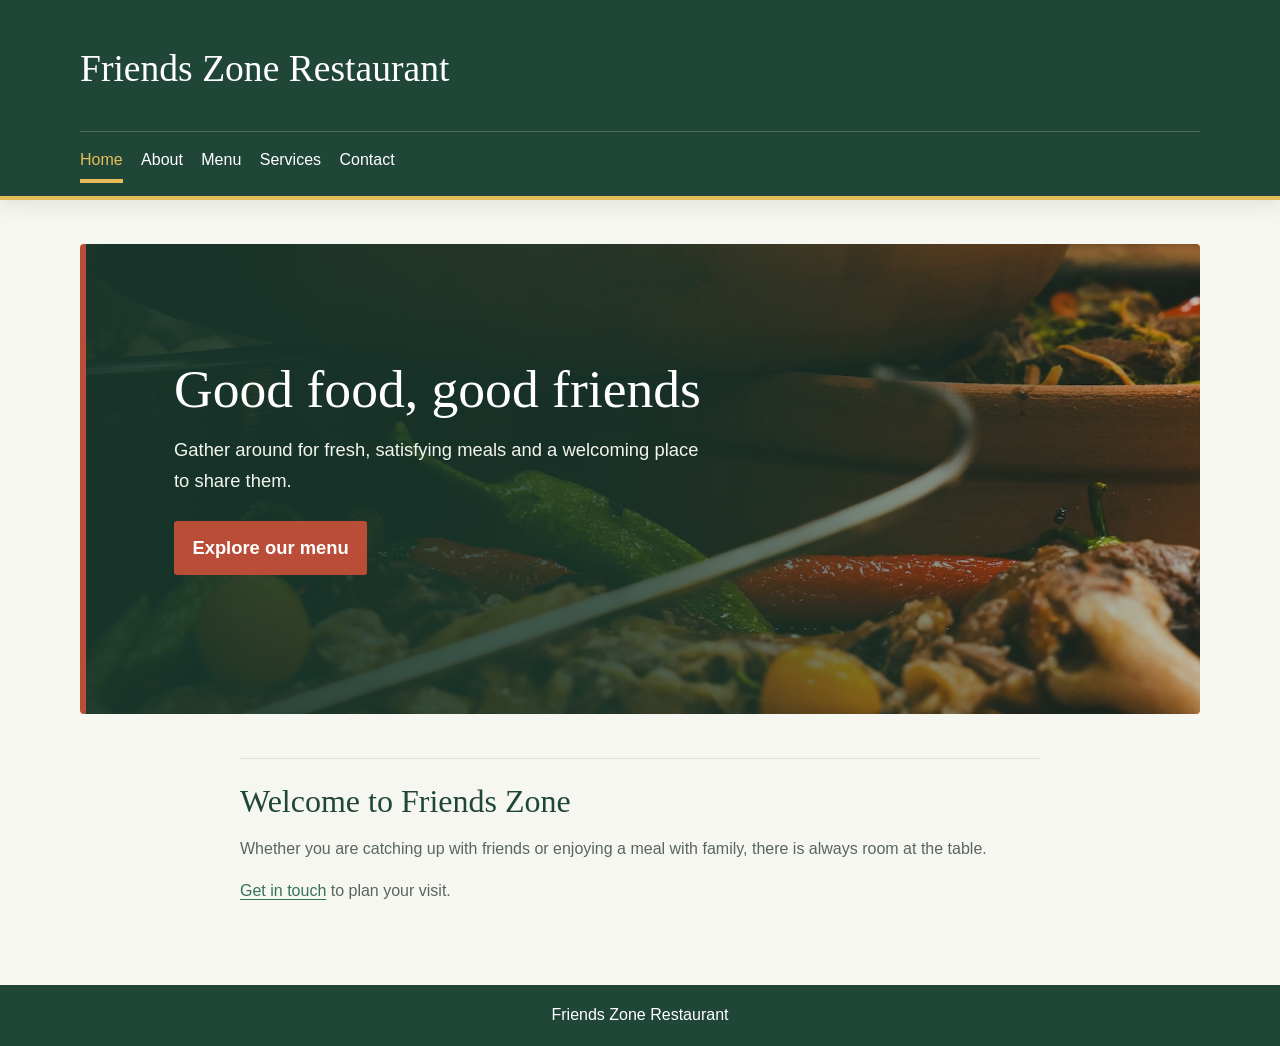
<file: friends zone restraunt/HTML-CSS/index.html>
<!DOCTYPE html>
<html lang="en">
<head>
    <meta charset="UTF-8">
    <meta name="viewport" content="width=device-width, initial-scale=1.0">
    <title>FRIENDS ZONE RESTRAUNT</title>
    <link rel="stylesheet" href="home.css">
    <link rel="stylesheet" href="interactions.css">
</head>
<body class="home-page">
    <header>
        <h1>Friends Zone Restaurant</h1>
        <nav aria-label="Main navigation">
            <a href="home.html" aria-current="page">Home</a>
            <a href="about.html">About</a>
            <a href="menu.html">Menu</a>
            <a href="services.html">Services</a>
            <a href="contact.html">Contact</a>
        </nav>
    </header>
    <main class="page-home">
        <section>
            <h2>Good food, good friends</h2>
            <p>Gather around for fresh, satisfying meals and a welcoming place to share them.</p>
            <p><a href="menu.html">Explore our menu</a></p>
        </section>
        <section>
            <h2>Welcome to Friends Zone</h2>
            <p>Whether you are catching up with friends or enjoying a meal with family, there is always room at the table.</p>
            <p><a href="contact.html">Get in touch</a> to plan your visit.</p>
        </section>
    </main>
    <footer>
        <p>Friends Zone Restaurant</p>
    </footer>
</body>
</html>
</file>
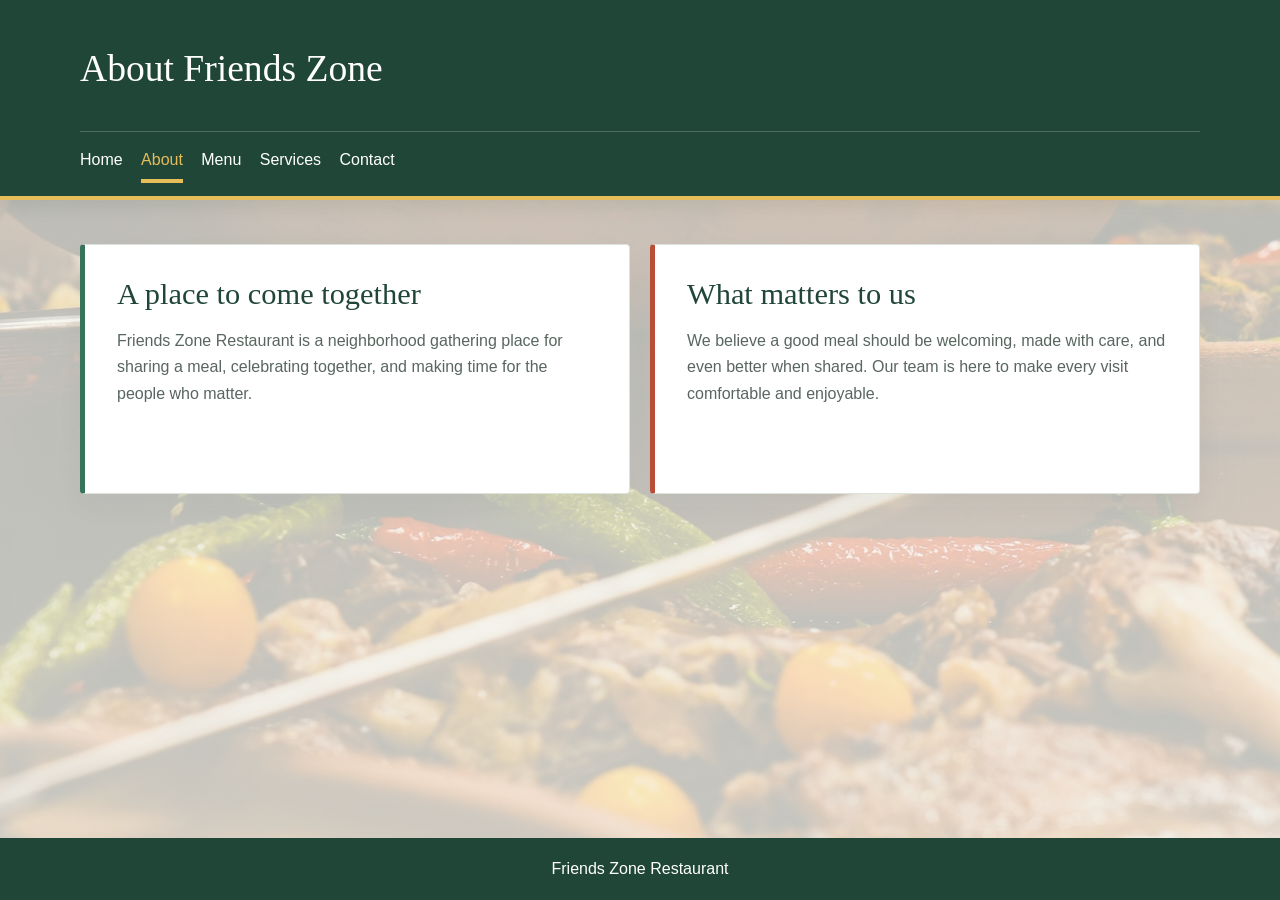
<file: friends zone restraunt/HTML-CSS/about.html>
<!DOCTYPE html>
<html lang="en">
<head>
    <meta charset="UTF-8">
    <meta name="viewport" content="width=device-width, initial-scale=1.0">
    <title>FRIENDS ZONE RESTRAUNT</title>
    <link rel="stylesheet" href="about.css">
    <link rel="stylesheet" href="interactions.css">
</head>
<body>
    <header>
        <h1>About Friends Zone</h1>
        <nav aria-label="Main navigation">
            <a href="index.html">Home</a>
            <a href="about.html" aria-current="page">About</a>
            <a href="menu.html">Menu</a>
            <a href="services.html">Services</a>
            <a href="contact.html">Contact</a>
        </nav>
    </header>
    <main class="page-about">
        <section>
            <h2>A place to come together</h2>
            <p>Friends Zone Restaurant is a neighborhood gathering place for sharing a meal, celebrating together, and making time for the people who matter.</p>
        </section>
        <section>
            <h2>What matters to us</h2>
            <p>We believe a good meal should be welcoming, made with care, and even better when shared. Our team is here to make every visit comfortable and enjoyable.</p>
        </section>
    </main>
    <footer>
        <p>Friends Zone Restaurant</p>
    </footer>
</body>
</html>
</file>
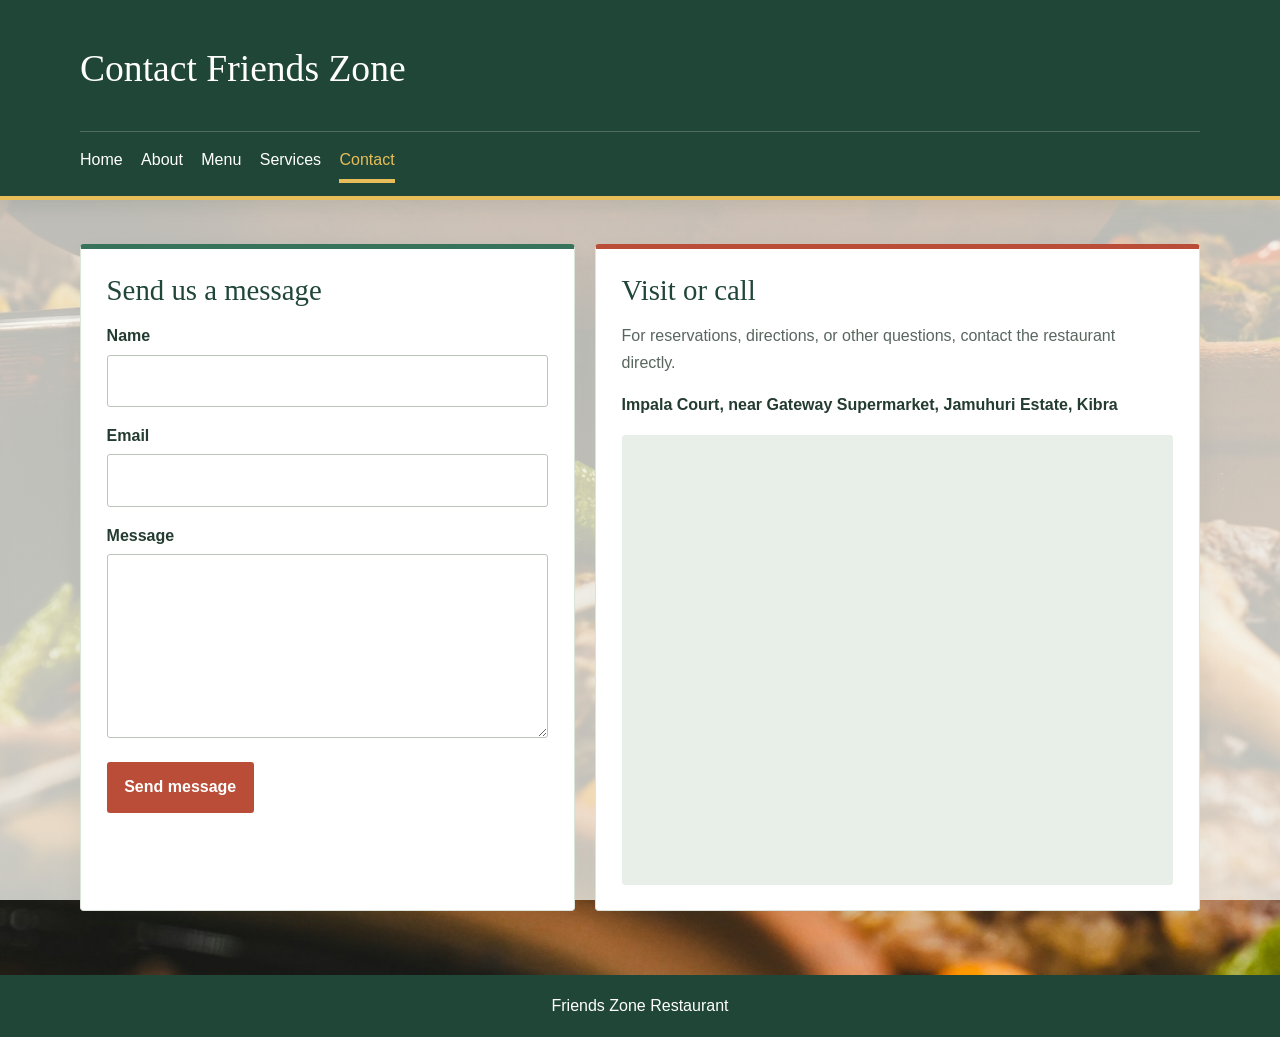
<file: friends zone restraunt/HTML-CSS/contact.html>
<!DOCTYPE html>
<html lang="en">
<head>
    <meta charset="UTF-8">
    <meta name="viewport" content="width=device-width, initial-scale=1.0">
    <title>FRIENDS ZONE RESTRAUNT</title>
    <link rel="stylesheet" href="contact.css">
    <link rel="stylesheet" href="interactions.css">
</head>
<body>
    <header>
        <h1>Contact Friends Zone</h1>
        <nav aria-label="Main navigation">
            <a href="index.html">Home</a>
            <a href="about.html">About</a>
            <a href="menu.html">Menu</a>
            <a href="services.html">Services</a>
            <a href="contact.html" aria-current="page">Contact</a>
        </nav>
    </header>
    <main class="page-contact">
        <section>
            <h2>Send us a message</h2>
            <form action="#" method="post">
                <p>
                    <label for="name">Name</label><br>
                    <input type="text" id="name" name="name" autocomplete="name" required>
                </p>
                <p>
                    <label for="email">Email</label><br>
                    <input type="email" id="email" name="email" autocomplete="email" required>
                </p>
                <p>
                    <label for="message">Message</label><br>
                    <textarea id="message" name="message" rows="6" required></textarea>
                </p>
                <button type="submit">Send message</button>
            </form>
        </section>
        <section>
            <h2>Visit or call</h2>
            <p>For reservations, directions, or other questions, contact the restaurant directly.</p>
            <address>Impala Court, near Gateway Supermarket, Jamuhuri Estate, Kibra</address>
            <iframe
                title="Map of Impala Court near Gateway Supermarket, Kibra"
                src="https://www.google.com/maps?q=Impala+Court+near+Gateway+Supermarket%2C+Jamuhuri+Estate%2C+Kibra&output=embed"
                width="600"
                height="450"
                loading="lazy"
                referrerpolicy="no-referrer-when-downgrade">
            </iframe>
        </section>
    </main>
    <footer>
        <p>Friends Zone Restaurant</p>
    </footer>
</body>
</html>
</file>
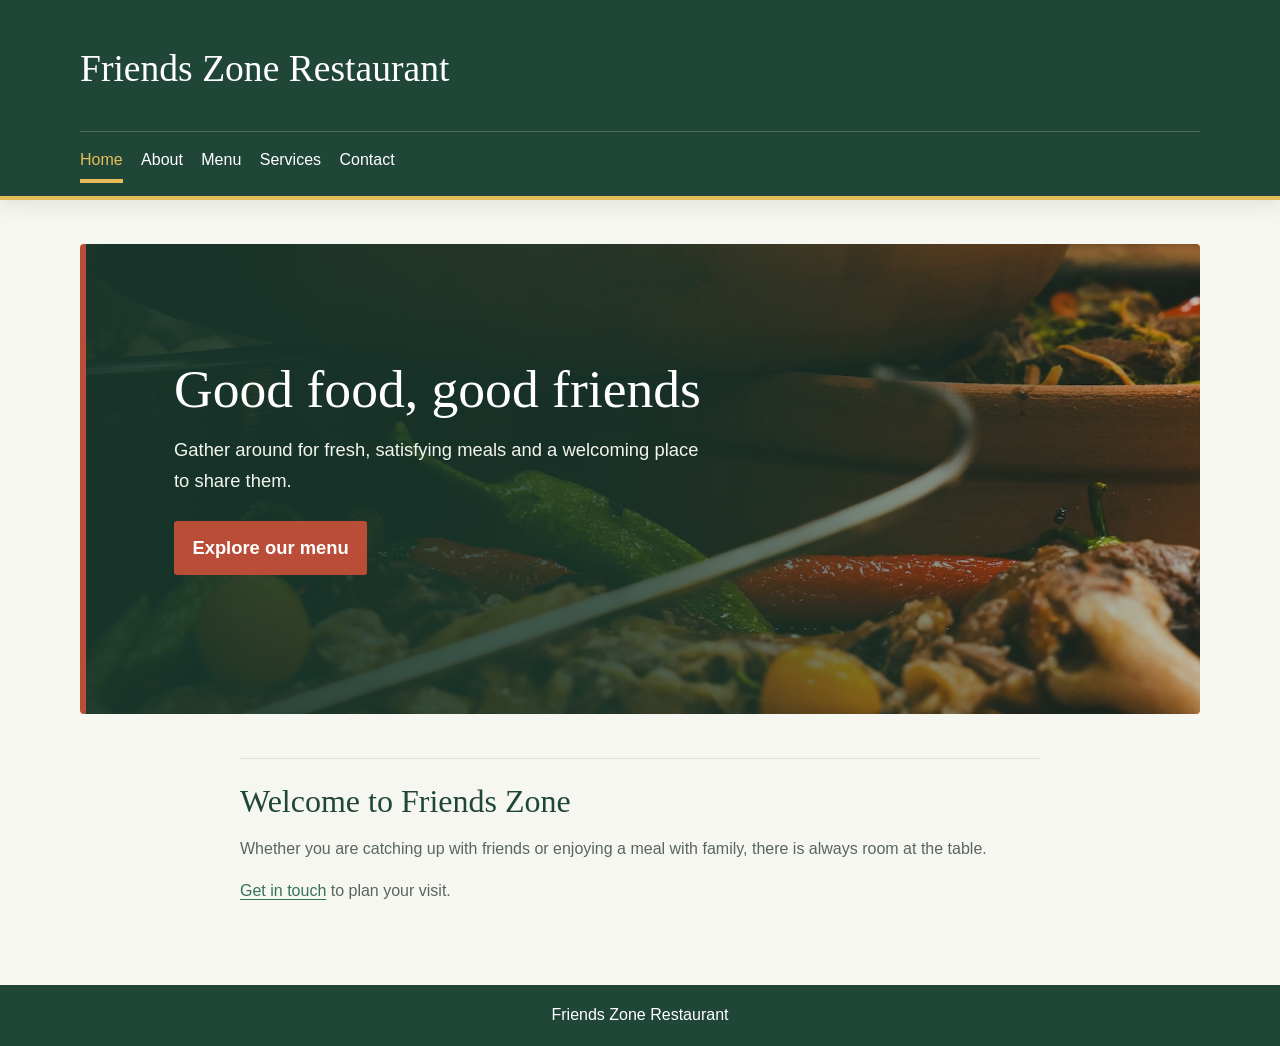
<file: friends zone restraunt/HTML-CSS/home.html>
<!DOCTYPE html>
<html lang="en">
<head>
    <meta charset="UTF-8">
    <meta name="viewport" content="width=device-width, initial-scale=1.0">
    <title>FRIENDS ZONE RESTRAUNT</title>
    <link rel="stylesheet" href="home.css">
    <link rel="stylesheet" href="interactions.css">
</head>
<body class="home-page">
    <header>
        <h1>Friends Zone Restaurant</h1>
        <nav aria-label="Main navigation">
            <a href="home.html" aria-current="page">Home</a>
            <a href="about.html">About</a>
            <a href="menu.html">Menu</a>
            <a href="services.html">Services</a>
            <a href="contact.html">Contact</a>
        </nav>
    </header>
    <main class="page-home">
        <section>
            <h2>Good food, good friends</h2>
            <p>Gather around for fresh, satisfying meals and a welcoming place to share them.</p>
            <p><a href="menu.html">Explore our menu</a></p>
        </section>
        <section>
            <h2>Welcome to Friends Zone</h2>
            <p>Whether you are catching up with friends or enjoying a meal with family, there is always room at the table.</p>
            <p><a href="contact.html">Get in touch</a> to plan your visit.</p>
        </section>
    </main>
    <footer>
        <p>Friends Zone Restaurant</p>
    </footer>
</body>
</html>
</file>
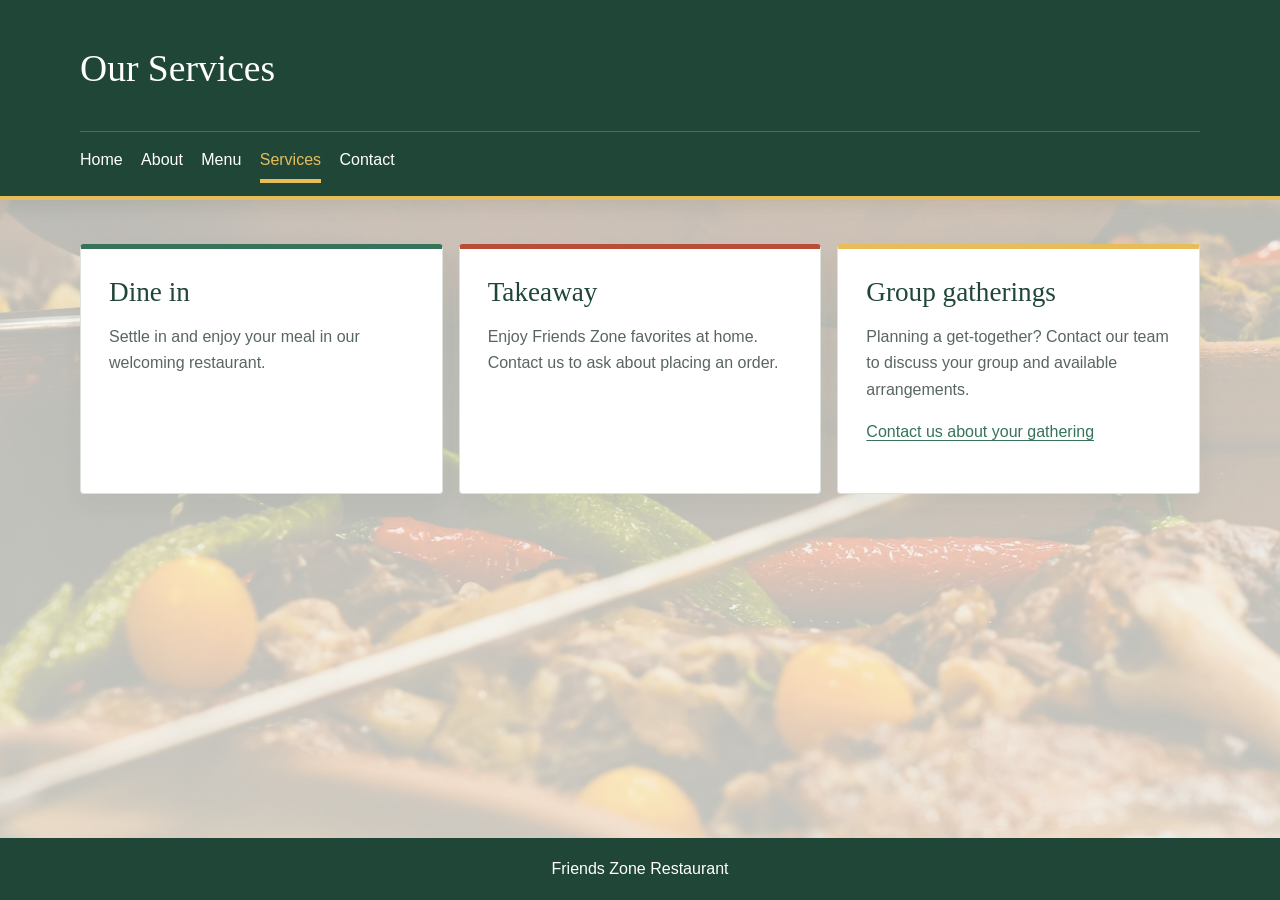
<file: friends zone restraunt/HTML-CSS/services.html>
<!DOCTYPE html>
<html lang="en">
<head>
    <meta charset="UTF-8">
    <meta name="viewport" content="width=device-width, initial-scale=1.0">
    <title>FRIENDS ZONE RESTRAUNT</title>
    <link rel="stylesheet" href="services.css">
    <link rel="stylesheet" href="interactions.css">
</head>
<body>
    <header>
        <h1>Our Services</h1>
        <nav aria-label="Main navigation">
            <a href="index.html">Home</a>
            <a href="about.html">About</a>
            <a href="menu.html">Menu</a>
            <a href="services.html" aria-current="page">Services</a>
            <a href="contact.html">Contact</a>
        </nav>
    </header>
    <main class="page-services">
        <section>
            <h2>Dine in</h2>
            <p>Settle in and enjoy your meal in our welcoming restaurant.</p>
        </section>
        <section>
            <h2>Takeaway</h2>
            <p>Enjoy Friends Zone favorites at home. Contact us to ask about placing an order.</p>
        </section>
        <section>
            <h2>Group gatherings</h2>
            <p>Planning a get-together? Contact our team to discuss your group and available arrangements.</p>
            <p><a href="contact.html">Contact us about your gathering</a></p>
        </section>
    </main>
    <footer>
        <p>Friends Zone Restaurant</p>
    </footer>
</body>
</html>
</file>
<file: friends zone restraunt/HTML-CSS/home.css>
:root {
    color-scheme: light;
    font-family: "Trebuchet MS", Arial, sans-serif;
    color: #263a32;
    background: #f5f7f2;
}

* { box-sizing: border-box; }
body { margin: 0; line-height: 1.65; }
header, footer { color: #fff; background: #204638; }
header h1, nav, main { width: min(100% - 2rem, 1050px); margin-inline: auto; }
header h1 { padding: 1.5rem 0 0.75rem; font: 500 2.2rem Georgia, serif; }
nav { display: flex; flex-wrap: wrap; gap: 0.5rem 1.5rem; padding: 0.75rem 0 1rem; border-top: 1px solid #ffffff40; }
nav a { color: #fff; text-decoration: none; }
nav a:hover, nav a[aria-current="page"] { color: #e7bd59; }
main { min-height: 65vh; padding: 2.5rem 0 3.5rem; }
h2 { font: 500 1.8rem Georgia, serif; }
main > section { margin-top: 2rem; padding: 1.5rem 0; border-top: 1px solid #d5ddd5; }
main > section:first-of-type { margin: 0; padding: 2.5rem; border: 0; border-left: 5px solid #b94d38; background: #e5eee7; }
main > section:first-of-type h2 { font-size: 2.4rem; }
main a { color: #28624d; }
main > section:first-of-type a { display: inline-block; padding: 0.6rem 1rem; color: #fff; text-decoration: none; background: #b94d38; }
footer { padding: 1rem; text-align: center; }
footer p { margin: 0; }
@media (max-width: 600px) {
    header h1 { font-size: 1.8rem; }
    main > section:first-of-type { padding: 1.25rem; }
    main > section:first-of-type h2 { font-size: 1.8rem; }
}

nav a {
    border-bottom: 2px solid transparent;
    transition: color 160ms ease, border-color 160ms ease;
}
nav a:hover, nav a[aria-current="page"] { border-bottom-color: #e7bd59; }
main > section:first-of-type {
    min-height: 390px;
    display: flex;
    flex-direction: column;
    justify-content: center;
    color: #fff;
    background-color: #244b3c;
    background-image: linear-gradient(90deg, #17392fee 0%, #17392fc9 48%, #17392f45 100%), url("photos/home-hero.jpg");
    background-position: center;
    background-size: cover;
}
main > section:first-of-type h2 { max-width: 620px; font-size: 3rem; }
main > section:first-of-type p { max-width: 520px; color: #f3f5ef; }
main > section:first-of-type a { margin-top: 0.5rem; transition: background-color 160ms ease; }
main > section:first-of-type a:hover { background: #963b2a; }
main > section:not(:first-of-type) { max-width: 760px; }
a:focus-visible { outline: 3px solid #e7bd59; outline-offset: 4px; }
@media (max-width: 600px) {
    main > section:first-of-type { min-height: 340px; background-position: 58% center; }
    main > section:first-of-type h2 { font-size: 2rem; }
}
@media (prefers-reduced-motion: reduce) {
    *, *::before, *::after { scroll-behavior: auto !important; transition-duration: 0.01ms !important; }
}
</file>
<file: friends zone restraunt/HTML-CSS/interactions.css>
:root {
    color-scheme: light;
    font-family: "Trebuchet MS", "Segoe UI", sans-serif;
    color: #233b30;
    background: #f7f7f1;
    scroll-behavior: smooth;
    --forest: #204638;
    --forest-deep: #17362b;
    --leaf: #36735a;
    --tomato: #b94d38;
    --gold: #e7bd59;
    --ink: #233b30;
    --muted: #59665f;
    --line: #dce3db;
    --paper: #f7f7f1;
    --surface: #fff;
}

* { box-sizing: border-box; }

body {
    display: flex;
    min-height: 100vh;
    flex-direction: column;
    margin: 0;
    line-height: 1.65;
    background-color: var(--paper);
    background-image: linear-gradient(rgba(247, 247, 241, 0.72), rgba(247, 247, 241, 0.78)), url("photos/home-hero.jpg");
    background-position: center;
    background-repeat: no-repeat;
    background-size: cover;
    background-attachment: fixed;
}

body.home-page {
    background-image: radial-gradient(#2046380b 1px, transparent 1px);
    background-size: 24px 24px;
    background-attachment: scroll;
}

header, footer {
    color: #fff;
    background: var(--forest);
}

header {
    border-bottom: 4px solid var(--gold);
    box-shadow: 0 5px 18px #17362b1c;
}

header h1, nav, main {
    width: min(100% - 2rem, 1120px);
    margin-inline: auto;
}

header h1 {
    padding: 1.35rem 0 1rem;
    font: 500 2.35rem/1.15 Georgia, "Times New Roman", serif;
}

nav {
    display: flex;
    flex-wrap: wrap;
    gap: 0.35rem 1.15rem;
    padding: 0.65rem 0 0.8rem;
    border-top: 1px solid #ffffff35;
}

nav a {
    position: relative;
    padding: 0.3rem 0 0.45rem;
    color: #fff;
    text-decoration: none;
    transition: color 180ms ease, transform 180ms ease;
}

nav a::after {
    position: absolute;
    right: 0;
    bottom: 0;
    left: 0;
    height: 2px;
    background: var(--gold);
    content: "";
    transform: scaleX(0);
    transform-origin: left;
    transition: transform 180ms ease;
}

nav a[aria-current="page"] { color: var(--gold); }
nav a[aria-current="page"]::after { transform: scaleX(1); }

main {
    flex: 1;
    min-height: 60vh;
    padding: 2.75rem 0 4rem;
}

h2, h3 { font-family: Georgia, "Times New Roman", serif; }
h2 { color: var(--forest); }
p { color: var(--muted); }

main a {
    color: var(--leaf);
    text-underline-offset: 0.2em;
}

main > section {
    animation: arrive 480ms both;
}

main > section:nth-of-type(2) { animation-delay: 80ms; }
main > section:nth-of-type(3) { animation-delay: 160ms; }

footer {
    padding: 1.1rem 1rem;
    text-align: center;
}

footer p { margin: 0; color: #fff; }

main.page-home { display: block; }

main.page-home > section:first-of-type {
    display: flex;
    min-height: 470px;
    flex-direction: column;
    justify-content: center;
    margin: 0;
    padding: 3.5rem clamp(1.5rem, 7vw, 5.5rem);
    border: 0;
    border-left: 6px solid var(--tomato);
    border-radius: 4px;
    color: #fff;
    background-color: var(--forest-deep);
    background-image: linear-gradient(90deg, #17362bf2 0%, #17362bc9 48%, #17362b38 100%), url("photos/home-hero.jpg");
    background-position: center;
    background-size: cover;
}

main.page-home > section:first-of-type h2 {
    max-width: 650px;
    margin: 0 0 1rem;
    color: #fff;
    font-size: 3.35rem;
    line-height: 1.08;
}

main.page-home > section:first-of-type p {
    max-width: 540px;
    margin: 0 0 1.3rem;
    color: #f3f5ef;
    font-size: 1.15rem;
}

main.page-home > section:first-of-type a {
    align-self: flex-start;
    margin-top: 0.25rem;
    padding: 0.75rem 1.15rem;
    border-radius: 3px;
    color: #fff;
    background: var(--tomato);
    font-weight: 700;
    text-decoration: none;
    transition: background-color 180ms ease, transform 180ms ease;
}

main.page-home > section:nth-of-type(2) {
    max-width: 800px;
    margin: 2.75rem auto 0;
    padding: 1.5rem 0 0;
    border: 0;
    border-top: 1px solid var(--line);
    background: transparent;
}

main.page-home > section:nth-of-type(2) h2 {
    margin: 0 0 0.6rem;
    font-size: 2rem;
}

main.page-about {
    display: grid;
    grid-template-columns: repeat(2, minmax(0, 1fr));
    align-content: start;
    gap: 1.25rem;
}

main.page-about > section {
    max-width: none;
    min-height: 250px;
    margin: 0;
    padding: 2rem;
    border: 1px solid var(--line);
    border-left: 5px solid var(--leaf);
    border-radius: 4px;
    background: var(--surface);
    box-shadow: 0 12px 28px #17362b0b;
    transition: transform 180ms ease, box-shadow 180ms ease;
}

main.page-about > section:nth-of-type(2) { border-left-color: var(--tomato); }
main.page-about > section h2 { margin: 0 0 0.75rem; font-size: 1.9rem; }
main.page-about > section p { max-width: 600px; margin-bottom: 0; }

main.page-menu { display: block; }

main.page-menu > p {
    max-width: 760px;
    margin: 0 0 2.5rem;
    padding: 1rem 1.25rem;
    border-left: 5px solid var(--tomato);
    border-radius: 0 3px 3px 0;
    background: #e8eee8;
}

main.page-menu > section {
    margin: 2.5rem 0 0;
    padding: 1.4rem 0 0;
    border: 0;
    border-top: 1px solid var(--line);
}

main.page-menu > section h2 {
    margin: 0 0 1.15rem;
    font-size: 2rem;
}

main.page-menu .menu-category-nav {
    position: sticky;
    top: 0.75rem;
    z-index: 5;
    display: flex;
    width: 100%;
    flex-wrap: nowrap;
    gap: 0.35rem;
    margin: 0 0 2.25rem;
    padding: 0.55rem;
    overflow-x: auto;
    border: 1px solid var(--line);
    border-radius: 4px;
    background: rgba(255, 255, 255, 0.94);
    box-shadow: 0 6px 16px #17362b12;
    scrollbar-width: thin;
}

main.page-menu .menu-category-nav a {
    flex: 0 0 auto;
    padding: 0.4rem 0.7rem;
    border: 1px solid transparent;
    border-radius: 3px;
    color: var(--forest);
    font-size: 0.9rem;
    text-decoration: none;
    white-space: nowrap;
    transition: color 160ms ease, background-color 160ms ease, transform 160ms ease;
}

main.page-menu .menu-category-nav a::after { display: none; }
main.page-menu > section { scroll-margin-top: 5rem; }
main.page-menu > section:target > h2 { color: var(--tomato); }

.country-flag {
    display: inline-block;
    position: relative;
    width: 2rem;
    height: 1.3rem;
    margin-right: 0.45rem;
    overflow: hidden;
    border: 1px solid #17362b2e;
    border-radius: 2px;
    box-shadow: 0 1px 2px #17362b24;
    vertical-align: -0.18em;
}

.flag-ethiopia {
    background: linear-gradient(to bottom, #078930 0 33.33%, #fcdc09 33.33% 66.66%, #da121a 66.66%);
}

.flag-ethiopia::before {
    position: absolute;
    top: 50%;
    left: 50%;
    width: 0.72rem;
    height: 0.72rem;
    border-radius: 50%;
    background: #0f47af;
    content: "";
    transform: translate(-50%, -50%);
}

.flag-ethiopia::after {
    position: absolute;
    top: 50%;
    left: 50%;
    color: #fcdc09;
    content: "\2605";
    font: 0.5rem/1 Arial, sans-serif;
    transform: translate(-50%, -50%);
}

.flag-eritrea {
    background: linear-gradient(to bottom, #12ad2b 0 50%, #4189dd 50%);
}

.flag-eritrea::before {
    position: absolute;
    inset: 0;
    background: #ea0437;
    clip-path: polygon(0 0, 100% 50%, 0 100%);
    content: "";
}

.flag-eritrea::after {
    position: absolute;
    top: 50%;
    left: 21%;
    width: 0.55rem;
    height: 0.75rem;
    border: 1.5px solid #f6d246;
    border-radius: 50%;
    content: "";
    transform: translateY(-50%);
}

.flag-sudan {
    background: linear-gradient(to bottom, #d21034 0 33.33%, #fff 33.33% 66.66%, #000 66.66%);
}

.flag-sudan::before {
    position: absolute;
    inset: 0;
    background: #007229;
    clip-path: polygon(0 0, 45% 50%, 0 100%);
    content: "";
}

.flag-kenya {
    background: linear-gradient(to bottom, #000 0 27%, #fff 27% 35%, #bb0000 35% 65%, #fff 65% 73%, #006600 73%);
}

.flag-kenya::before {
    position: absolute;
    top: 50%;
    left: 50%;
    width: 0.5rem;
    height: 0.9rem;
    border: 1px solid #fff;
    border-radius: 45% 45% 50% 50%;
    background: #000;
    content: "";
    transform: translate(-50%, -50%);
}

main.page-menu ul {
    display: grid;
    grid-template-columns: repeat(auto-fit, minmax(min(100%, 245px), 1fr));
    gap: 1rem;
    margin: 0;
    padding: 0;
    list-style: none;
}

main.page-menu li {
    min-height: 0;
    overflow: hidden;
    padding: 1rem;
    border: 1px solid var(--line);
    border-top: 4px solid var(--gold);
    border-radius: 4px;
    background: var(--surface);
    box-shadow: 0 8px 20px #17362b0b;
    transition: transform 180ms ease, box-shadow 180ms ease, border-color 180ms ease;
}

main.page-menu li h3 {
    margin: 0 0 0.4rem;
    color: var(--forest);
    font-size: 1.2rem;
}

main.page-menu li p { margin: 0; }
main.page-menu li figure { margin: -1rem -1rem 1rem; }

main.page-menu li img {
    display: block;
    width: 100%;
    aspect-ratio: 4 / 3;
    object-fit: cover;
    background: #e8eee8;
    transition: transform 300ms ease, filter 300ms ease;
}

main.page-menu li figcaption {
    margin: 0.5rem 0.9rem 0;
    color: var(--muted);
    font-size: 0.72rem;
    line-height: 1.4;
}

main.page-menu li figcaption a { color: var(--leaf); }

main.page-menu li h3 span {
    display: inline-block;
    margin-left: 0.3rem;
    padding: 0.12rem 0.4rem;
    border-radius: 2px;
    color: #873a2b;
    background: #fae9e4;
    font: 700 0.65rem "Trebuchet MS", "Segoe UI", sans-serif;
    vertical-align: middle;
}

main.page-menu > section:last-of-type li { padding: 1rem; }

main.page-services {
    display: grid;
    grid-template-columns: repeat(3, minmax(0, 1fr));
    align-content: start;
    gap: 1rem;
}

main.page-services > section {
    min-height: 250px;
    margin: 0;
    padding: 1.75rem;
    border: 1px solid var(--line);
    border-top: 5px solid var(--leaf);
    border-radius: 4px;
    background: var(--surface);
    box-shadow: 0 10px 24px #17362b0d;
    transition: transform 180ms ease, box-shadow 180ms ease;
}

main.page-services > section:nth-of-type(2) { border-top-color: var(--tomato); }
main.page-services > section:nth-of-type(3) { border-top-color: var(--gold); }
main.page-services > section h2 { margin: 0 0 0.75rem; font-size: 1.7rem; }
main.page-services > section p { color: var(--muted); }
main.page-services > section p:last-child { margin-bottom: 0; }

main.page-contact {
    display: grid;
    grid-template-columns: minmax(0, 0.9fr) minmax(0, 1.1fr);
    align-content: start;
    gap: 1.25rem;
}

main.page-contact > section {
    min-width: 0;
    margin: 0;
    padding: 1.6rem;
    border: 1px solid var(--line);
    border-top: 5px solid var(--leaf);
    border-radius: 4px;
    background: var(--surface);
    box-shadow: 0 10px 24px #17362b0d;
}

main.page-contact > section:nth-of-type(2) { border-top-color: var(--tomato); }
main.page-contact > section h2 { margin: 0 0 1rem; font-size: 1.8rem; }
main.page-contact label { color: var(--ink); font-weight: 700; }
main.page-contact input,
main.page-contact textarea {
    width: 100%;
    margin-top: 0.3rem;
    padding: 0.75rem 0.85rem;
    border: 1px solid #b9c5bb;
    border-radius: 3px;
    color: var(--ink);
    background: #fff;
    font: inherit;
    transition: border-color 180ms ease, box-shadow 180ms ease;
}

main.page-contact input:focus,
main.page-contact textarea:focus {
    border-color: var(--leaf);
    outline: 0;
    box-shadow: 0 0 0 3px #36735a24;
}

main.page-contact textarea { resize: vertical; }

main.page-contact button {
    padding: 0.75rem 1.1rem;
    border: 0;
    border-radius: 3px;
    color: #fff;
    background: var(--tomato);
    font: inherit;
    font-weight: 700;
    cursor: pointer;
    transition: background-color 180ms ease, transform 180ms ease;
}

main.page-contact address {
    margin: 1rem 0;
    color: var(--ink);
    font-style: normal;
    font-weight: 700;
}

main.page-contact iframe {
    display: block;
    width: 100%;
    min-height: 360px;
    border: 0;
    border-radius: 3px;
    background: #e8eee8;
}

main a:focus-visible,
nav a:focus-visible,
button:focus-visible,
input:focus-visible,
textarea:focus-visible {
    outline: 3px solid var(--gold);
    outline-offset: 3px;
}

main.page-home > section:first-of-type a:active,
main.page-contact button:active,
main.page-menu .menu-category-nav a:active {
    transform: translateY(1px) scale(0.98);
}

@media (hover: hover) {
    nav a:hover { color: var(--gold); transform: translateY(-2px); }
    nav a:hover::after { transform: scaleX(1); }
    main.page-menu .menu-category-nav a:hover {
        color: var(--tomato);
        background: #fae9e4;
        transform: translateY(-1px);
    }
    main.page-about > section:hover,
    main.page-services > section:hover { transform: translateY(-4px); box-shadow: 0 16px 30px #17362b18; }
    main.page-menu li:hover { transform: translateY(-3px); border-top-color: var(--tomato); box-shadow: 0 14px 28px #17362b18; }
    main.page-menu li:hover img { filter: saturate(1.08); transform: scale(1.035); }
    main.page-home > section:first-of-type a:hover,
    main.page-contact button:hover { background-color: #963b2a; transform: translateY(-2px); }
}

@keyframes arrive {
    from { opacity: 0; transform: translateY(10px); }
    to { opacity: 1; transform: translateY(0); }
}

@media (max-width: 760px) {
    body { background-attachment: scroll; }

    main.page-about,
    main.page-services,
    main.page-contact { grid-template-columns: 1fr; }

    main.page-about > section,
    main.page-services > section { min-height: 0; }

    main.page-home > section:first-of-type { min-height: 390px; }
    main.page-home > section:first-of-type h2 { font-size: 2.65rem; }
}

@media (max-width: 560px) {
    header h1 { padding-top: 1.1rem; font-size: 1.85rem; }
    nav { gap: 0.25rem 0.9rem; }
    main { padding-top: 1.8rem; }
    main.page-home > section:first-of-type { min-height: 350px; padding: 1.5rem; background-position: 58% center; }
    main.page-home > section:first-of-type h2 { font-size: 2.1rem; }
    main.page-home > section:first-of-type p { font-size: 1rem; }
    main.page-about > section,
    main.page-services > section,
    main.page-contact > section { padding: 1.25rem; }
    main.page-menu > section h2 { font-size: 1.7rem; }
}

@media (prefers-reduced-motion: reduce) {
    :root { scroll-behavior: auto; }

    *,
    *::before,
    *::after {
        animation-duration: 0.01ms !important;
        animation-iteration-count: 1 !important;
        scroll-behavior: auto !important;
        transition-duration: 0.01ms !important;
    }
}
</file>
<file: friends zone restraunt/HTML-CSS/about.css>
:root {
    color-scheme: light;
    font-family: "Trebuchet MS", Arial, sans-serif;
    color: #263a32;
    background: #f5f7f2;
}

* { box-sizing: border-box; }
body { margin: 0; line-height: 1.7; }
header, footer { color: #fff; background: #204638; }
header h1, nav, main { width: min(100% - 2rem, 1050px); margin-inline: auto; }
header h1 { padding: 1.5rem 0 0.75rem; font: 500 2.2rem Georgia, serif; }
nav { display: flex; flex-wrap: wrap; gap: 0.5rem 1.5rem; padding: 0.75rem 0 1rem; border-top: 1px solid #ffffff40; }
nav a { color: #fff; text-decoration: none; }
nav a:hover, nav a[aria-current="page"] { color: #e7bd59; }
main { min-height: 65vh; padding: 2.5rem 0 3.5rem; }
main > section { max-width: 780px; margin: 0 0 2rem; padding: 0.5rem 1.5rem 0.75rem; border-left: 4px solid #36735a; }
h2 { margin-top: 0; color: #204638; font: 500 1.8rem Georgia, serif; }
p { color: #4c5d54; }
footer { padding: 1rem; text-align: center; }
footer p { margin: 0; color: #fff; }
@media (max-width: 600px) {
    header h1 { font-size: 1.8rem; }
    main > section { padding-left: 1rem; }
}

nav a {
    border-bottom: 2px solid transparent;
    transition: color 160ms ease, border-color 160ms ease;
}
nav a:hover, nav a[aria-current="page"] { border-bottom-color: #e7bd59; }
main > section {
    max-width: 820px;
    margin-bottom: 2.5rem;
    padding: 1.5rem 2rem;
    border: 0;
    border-left: 4px solid #36735a;
    background: #fff;
}
main > section:nth-of-type(2) { border-left-color: #b94d38; }
main > section h2 { font-size: 2rem; }
main > section p { max-width: 680px; }
a:focus-visible { outline: 3px solid #b94d38; outline-offset: 4px; }
@media (max-width: 600px) {
    main > section { padding: 1.25rem; }
    main > section h2 { font-size: 1.7rem; }
}
</file>
<file: friends zone restraunt/HTML-CSS/contact.css>
:root {
    color-scheme: light;
    font-family: "Trebuchet MS", Arial, sans-serif;
    color: #263a32;
    background: #f5f7f2;
}

* { box-sizing: border-box; }
body { margin: 0; line-height: 1.6; }
header, footer { color: #fff; background: #204638; }
header h1, nav, main { width: min(100% - 2rem, 1050px); margin-inline: auto; }
header h1 { padding: 1.5rem 0 0.75rem; font: 500 2.2rem Georgia, serif; }
nav { display: flex; flex-wrap: wrap; gap: 0.5rem 1.5rem; padding: 0.75rem 0 1rem; border-top: 1px solid #ffffff40; }
nav a { color: #fff; text-decoration: none; }
nav a:hover, nav a[aria-current="page"] { color: #e7bd59; }
main { display: grid; grid-template-columns: repeat(2, minmax(0, 1fr)); gap: 2rem; min-height: 65vh; padding: 2.5rem 0 3.5rem; }
main > section { padding-top: 1rem; border-top: 3px solid #36735a; }
h2 { margin-top: 0; font: 500 1.7rem Georgia, serif; }
input, textarea { width: 100%; margin-top: 0.25rem; padding: 0.7rem; border: 1px solid #aeb9af; border-radius: 3px; color: #263a32; background: #fff; font: inherit; }
textarea { resize: vertical; }
button { padding: 0.7rem 1rem; border: 0; border-radius: 3px; color: #fff; background: #b94d38; font: inherit; cursor: pointer; }
button:hover { background: #963b2a; }
address { margin: 1rem 0; font-style: normal; font-weight: 700; }
iframe { display: block; width: 100%; min-height: 340px; border: 0; }
footer { padding: 1rem; text-align: center; }
footer p { margin: 0; }
@media (max-width: 700px) {
    header h1 { font-size: 1.8rem; }
    main { grid-template-columns: 1fr; }
}

nav a {
    border-bottom: 2px solid transparent;
    transition: color 160ms ease, border-color 160ms ease;
}
nav a:hover, nav a[aria-current="page"] { border-bottom-color: #e7bd59; }
main > section {
    padding: 1.5rem;
    border: 1px solid #d5ddd5;
    border-top: 4px solid #36735a;
    background: #fff;
}
main > section:nth-child(2) { border-top-color: #b94d38; }
input:focus, textarea:focus { border-color: #36735a; outline: 3px solid #36735a33; }
button { transition: background-color 160ms ease, transform 160ms ease; }
button:hover { transform: translateY(-1px); }
iframe { min-height: 360px; border-radius: 3px; background: #e8eee8; }
label { font-weight: 700; }
a:focus-visible { outline: 3px solid #b94d38; outline-offset: 4px; }
@media (max-width: 700px) {
    main > section { padding: 1.1rem; }
    iframe { min-height: 300px; }
}
</file>
<file: friends zone restraunt/HTML-CSS/services.css>
:root {
    color-scheme: light;
    font-family: "Trebuchet MS", Arial, sans-serif;
    color: #263a32;
    background: #f5f7f2;
}

* { box-sizing: border-box; }
body { margin: 0; line-height: 1.65; }
header, footer { color: #fff; background: #204638; }
header h1, nav, main { width: min(100% - 2rem, 1050px); margin-inline: auto; }
header h1 { padding: 1.5rem 0 0.75rem; font: 500 2.2rem Georgia, serif; }
nav { display: flex; flex-wrap: wrap; gap: 0.5rem 1.5rem; padding: 0.75rem 0 1rem; border-top: 1px solid #ffffff40; }
nav a { color: #fff; text-decoration: none; }
nav a:hover, nav a[aria-current="page"] { color: #e7bd59; }
main { display: grid; grid-template-columns: repeat(3, minmax(0, 1fr)); gap: 1.25rem; align-content: start; min-height: 65vh; padding: 2.5rem 0 3.5rem; }
main > section { padding: 1.25rem; border-top: 4px solid #36735a; background: #fff; }
main > section:nth-child(2) { border-top-color: #b94d38; }
main > section:nth-child(3) { border-top-color: #e4b54a; }
h2 { margin-top: 0; font: 500 1.5rem Georgia, serif; }
main a { color: #28624d; }
footer { padding: 1rem; text-align: center; }
footer p { margin: 0; }
@media (max-width: 700px) {
    header h1 { font-size: 1.8rem; }
    main { grid-template-columns: 1fr; }
}

nav a {
    border-bottom: 2px solid transparent;
    transition: color 160ms ease, border-color 160ms ease;
}
nav a:hover, nav a[aria-current="page"] { border-bottom-color: #e7bd59; }
main > section {
    min-height: 220px;
    padding: 1.5rem;
    border: 1px solid #dce3db;
    border-top: 5px solid #36735a;
    border-radius: 3px;
    box-shadow: 0 8px 20px #203c3010;
    transition: transform 160ms ease, box-shadow 160ms ease;
}
main > section:hover { transform: translateY(-3px); box-shadow: 0 12px 24px #203c3018; }
main > section:nth-child(2) { border-top-color: #b94d38; }
main > section:nth-child(3) { border-top-color: #e4b54a; }
main > section h2 { font-size: 1.7rem; }
main > section p { color: #4c5d54; }
a:focus-visible { outline: 3px solid #b94d38; outline-offset: 4px; }
@media (prefers-reduced-motion: reduce) {
    *, *::before, *::after { transition-duration: 0.01ms !important; }
}
</file>
